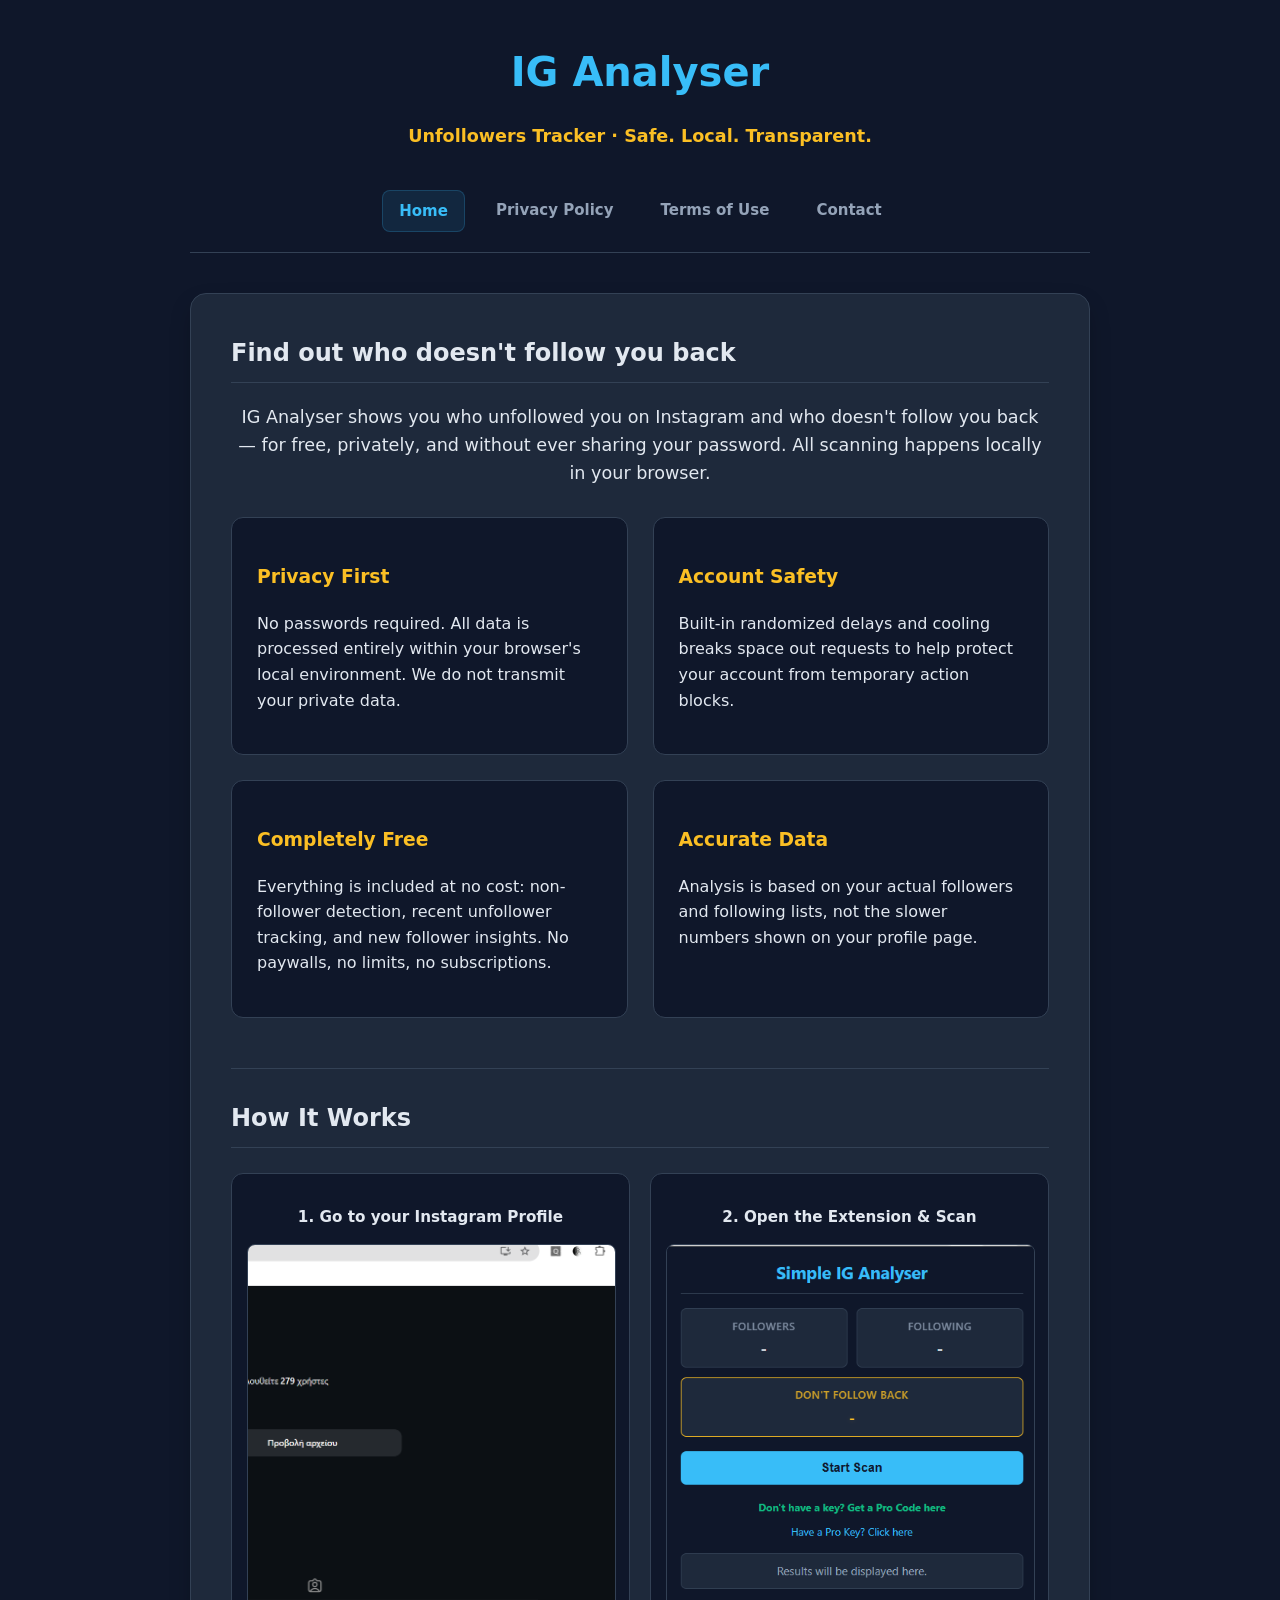
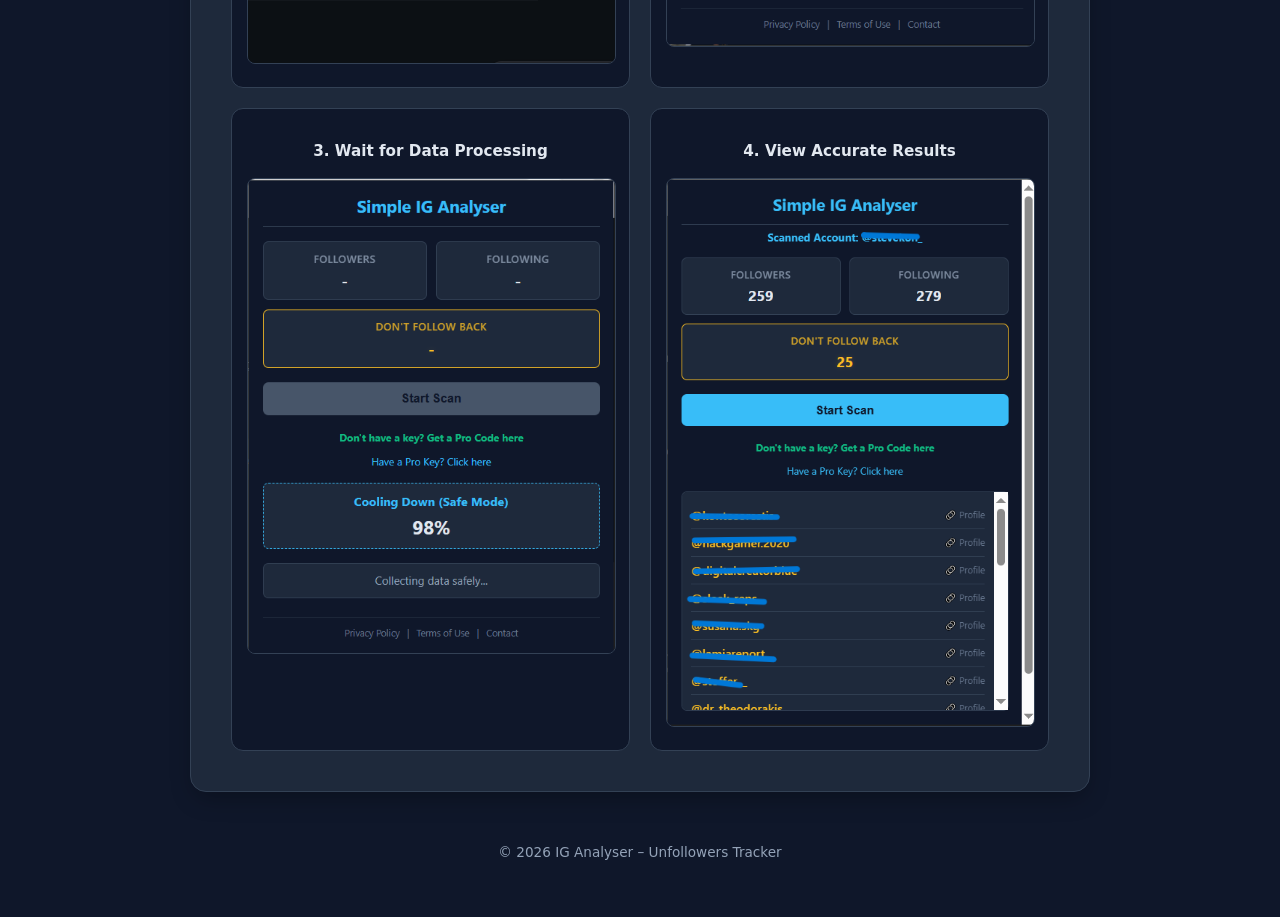
<file: index.html>
<!DOCTYPE html>
<html lang="en">

<head>
    <meta charset="UTF-8">
    <meta name="viewport" content="width=device-width, initial-scale=1.0">
    <title>IG Analyser – Unfollowers Tracker | Official Hub</title>
    <link rel="stylesheet" href="style.css">
    <link rel="icon" type="image/png" href="icon128.png?v=2">
</head>

<body>
    <div class="container">

        <header>
            <h1>IG Analyser</h1>
            <p class="tagline">Unfollowers Tracker · Safe. Local. Transparent.</p>
        </header>
        <nav class="top-nav">
            <a href="index.html" class="nav-link active">Home</a>
            <a href="policy.html" class="nav-link">Privacy Policy</a>
            <a href="terms.html" class="nav-link">Terms of Use</a>
            <a href="contact.html" class="nav-link">Contact</a>
        </nav>

        <section class="main-card">
            <h2>Find out who doesn't follow you back</h2>
            <p style="text-align: center; color: var(--text-main); font-size: 1.1em; margin-bottom: 30px;">
                IG Analyser shows you who unfollowed you on Instagram and who doesn't follow you back — for free,
                privately, and without ever sharing your password. All scanning happens locally in your browser.
            </p>

            <div class="features">
                <div class="feature-item">
                    <h3>Privacy First</h3>
                    <p>No passwords required. All data is processed entirely within your browser's local environment. We
                        do not transmit your private data.</p>
                </div>
                <div class="feature-item">
                    <h3>Account Safety</h3>
                    <p>Built-in randomized delays and cooling breaks space out requests to help protect your account
                        from temporary action blocks.</p>
                </div>
                <div class="feature-item">
                    <h3>Completely Free</h3>
                    <p>Everything is included at no cost: non-follower detection, recent unfollower tracking, and new
                        follower insights. No paywalls, no limits, no subscriptions.</p>
                </div>
                <div class="feature-item">
                    <h3>Accurate Data</h3>
                    <p>Analysis is based on your actual followers and following lists, not the slower numbers shown on
                        your profile page.</p>
                </div>
            </div>

            <div class="how-it-works">
                <h2>How It Works</h2>
                <div class="screenshot-grid">
                    <div class="step-card">
                        <p>1. Go to your Instagram Profile</p>
                        <img src="step1.png" alt="Navigate to Profile" class="screenshot-img">
                    </div>
                    <div class="step-card">
                        <p>2. Open the Extension & Scan</p>
                        <img src="step2.png" alt="Start Scan" class="screenshot-img">
                    </div>
                    <div class="step-card">
                        <p>3. Wait for Data Processing</p>
                        <img src="step3.png" alt="Processing" class="screenshot-img">
                    </div>
                    <div class="step-card">
                        <p>4. View Accurate Results</p>
                        <img src="step4.png" alt="Results" class="screenshot-img">
                    </div>
                </div>
            </div>

        </section>

        <footer>
            <p>© 2026 IG Analyser – Unfollowers Tracker</p>
        </footer>
    </div>
</body>

</html>
</file>
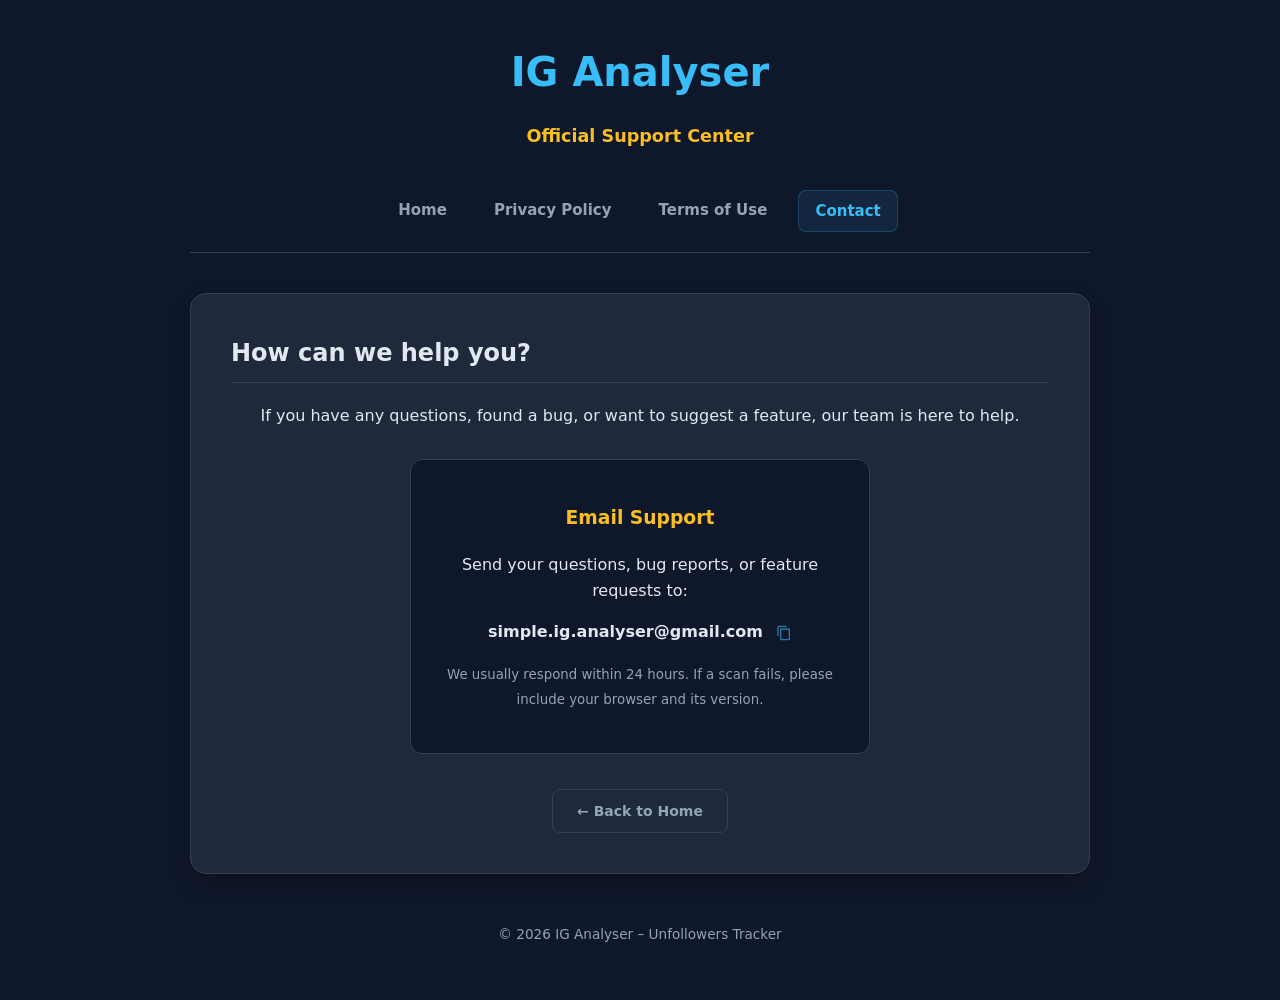
<file: contact.html>
<!DOCTYPE html>
<html lang="en">
<head>
    <meta charset="UTF-8">
    <meta name="viewport" content="width=device-width, initial-scale=1.0">
    <title>Contact & Support | IG Analyser – Unfollowers Tracker</title>
    <link rel="stylesheet" href="style.css">
    <link rel="icon" type="image/png" href="icon128.png?v=2">
    <svg style="display: none;">
        <symbol id="icon-copy" viewBox="0 0 24 24"><path d="M16 1H4c-1.1 0-2 .9-2 2v14h2V3h12V1zm3 4H8c-1.1 0-2 .9-2 2v14c0 1.1.9 2 2 2h11c1.1 0 2-.9 2-2V7c0-1.1-.9-2-2-2zm0 16H8V7h11v14z"/></symbol>
        <symbol id="icon-check" viewBox="0 0 24 24"><path d="M9 16.17L4.83 12l-1.42 1.41L9 19 21 7l-1.41-1.41L9 16.17z"/></symbol>
    </svg>
</head>
<body>
    <div class="container">


        <header>

            <h1>IG Analyser</h1>
            <p class="tagline">Official Support Center</p>
        </header>
         <nav class="top-nav">
            <a href="index.html" class="nav-link">Home</a>
            <a href="policy.html" class="nav-link">Privacy Policy</a>
            <a href="terms.html" class="nav-link">Terms of Use</a>
            <a href="contact.html" class="nav-link active">Contact</a>
        </nav>

        <section class="main-card">
            <h2>How can we help you?</h2>
            <p style="text-align: center; margin-bottom: 30px;">If you have any questions, found a bug, or want to suggest a feature, our team is here to help.</p>

            <div class="features" style="display: block; max-width: 460px; margin: 30px auto;">
                <div class="feature-item" style="text-align: center;">
                    <h3>Email Support</h3>
                    <p>Send your questions, bug reports, or feature requests to:</p>
                    <p>
                        <strong id="support-email">simple.ig.analyser@gmail.com</strong>
                        <button class="copy-btn" id="copy-email-btn" data-copy="simple.ig.analyser@gmail.com" title="Copy Email">
                            <svg class="copy-icon"><use href="#icon-copy"></use></svg>
                            <svg class="copy-check-icon"><use href="#icon-check"></use></svg>
                        </button>
                    </p>
                    <p><small style="color: var(--text-muted);">We usually respond within 24 hours. If a scan fails, please include your browser and its version.</small></p>
                </div>
            </div>

            <div class="action-group">
                <a href="index.html" class="btn btn-secondary">← Back to Home</a>
            </div>
        </section>

        <footer>
            <p>© 2026 IG Analyser – Unfollowers Tracker</p>
        </footer>
    </div>

    <script>
        document.addEventListener('DOMContentLoaded', () => {
            const copyBtn = document.getElementById('copy-email-btn');
            if(copyBtn) {
                const emailText = copyBtn.getAttribute('data-copy');
                copyBtn.addEventListener('click', () => {
                    navigator.clipboard.writeText(emailText).then(() => {
                        copyBtn.classList.add('copied');
                        setTimeout(() => { copyBtn.classList.remove('copied'); }, 1500);
                    });
                });
            }
        });
    </script>
</body>
</html>
</file>
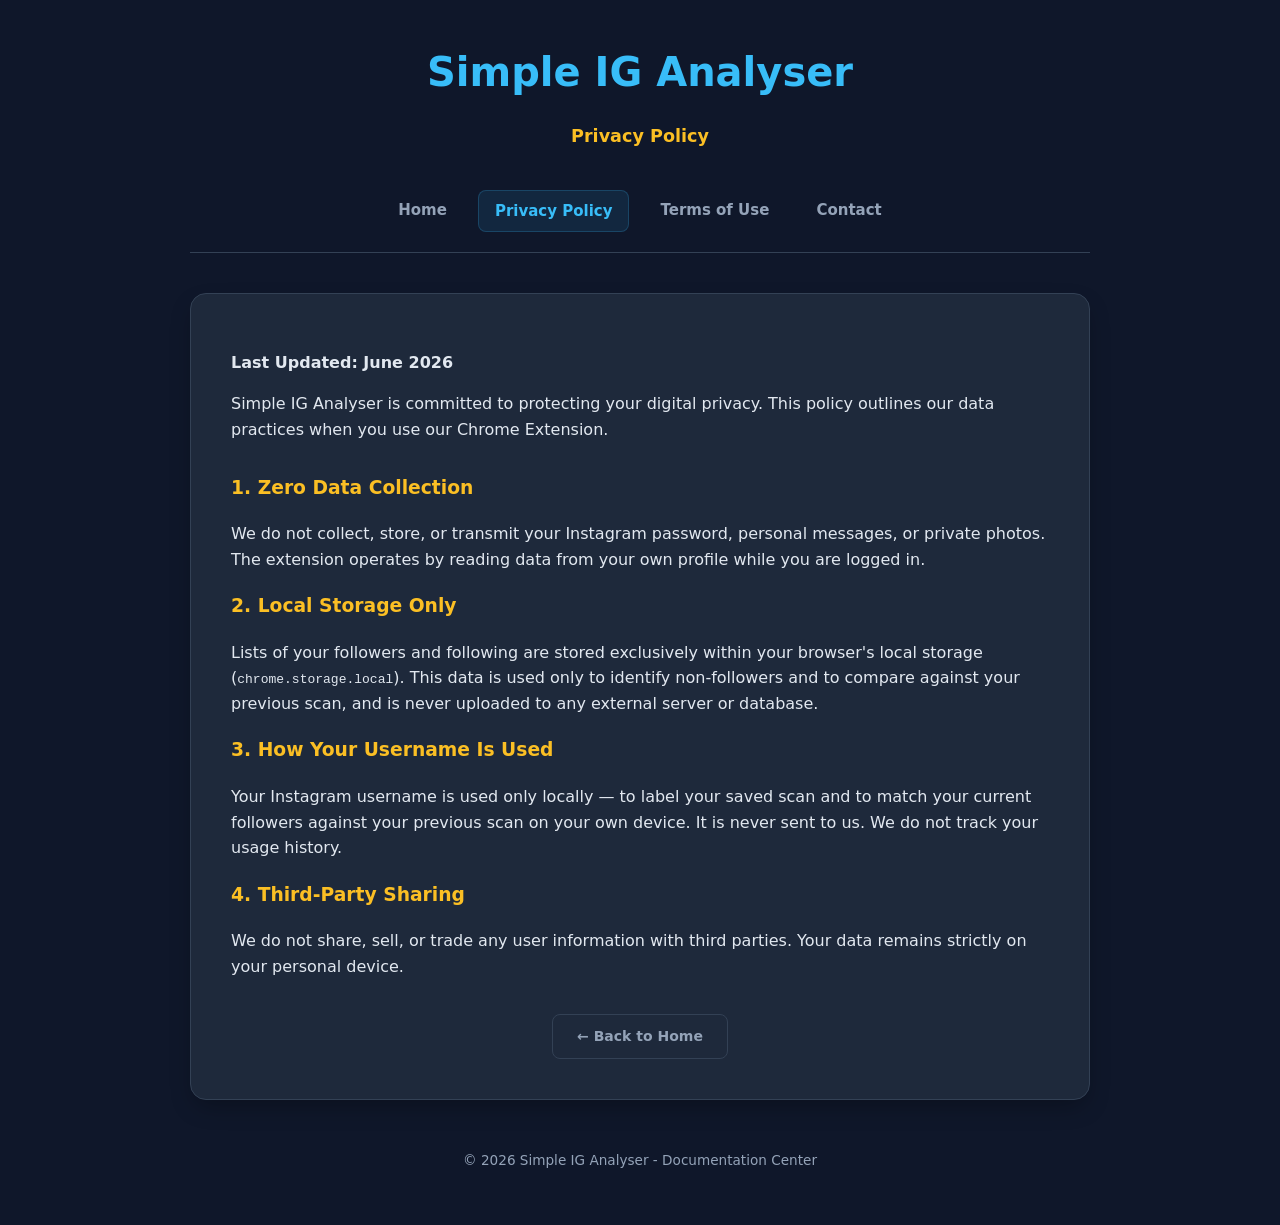
<file: policy.html>
<!DOCTYPE html>
<html lang="en">
<head>
    <meta charset="UTF-8">
    <meta name="viewport" content="width=device-width, initial-scale=1.0">
    <title>Privacy Policy | Simple IG Analyser</title>
    <link rel="stylesheet" href="style.css">
    <link rel="icon" type="image/png" href="icon128.png?v=2">
</head>
<body>
    <div class="container">
        

        <header>
            <h1>Simple IG Analyser</h1>
            <p class="tagline">Privacy Policy</p>
        </header>
        <nav class="top-nav">
            <a href="index.html" class="nav-link">Home</a>
            <a href="policy.html" class="nav-link active">Privacy Policy</a>
            <a href="terms.html" class="nav-link">Terms of Use</a>
            <a href="contact.html" class="nav-link">Contact</a>
        </nav>

        <section class="main-card">
            <p><strong>Last Updated: June 2026</strong></p>
            <p>Simple IG Analyser is committed to protecting your digital privacy. This policy outlines our data practices when you use our Chrome Extension.</p>
            
            <div class="features" style="display: block;">
                <h3>1. Zero Data Collection</h3>
                <p>We do not collect, store, or transmit your Instagram password, personal messages, or private photos. The extension operates by reading data from your own profile while you are logged in.</p>

                <h3>2. Local Storage Only</h3>
                <p>Lists of your followers and following are stored exclusively within your browser's local storage (<code>chrome.storage.local</code>). This data is used only to identify non-followers and to compare against your previous scan, and is never uploaded to any external server or database.</p>

                <h3>3. How Your Username Is Used</h3>
                <p>Your Instagram username is used only locally — to label your saved scan and to match your current followers against your previous scan on your own device. It is never sent to us. We do not track your usage history.</p>

                <h3>4. Third-Party Sharing</h3>
                <p>We do not share, sell, or trade any user information with third parties. Your data remains strictly on your personal device.</p>
            </div>

            <div class="action-group">
                <a href="index.html" class="btn btn-secondary">← Back to Home</a>
            </div>
        </section>

        <footer>
            <p>© 2026 Simple IG Analyser - Documentation Center</p>
        </footer>
    </div>
</body>
</html>
</file>
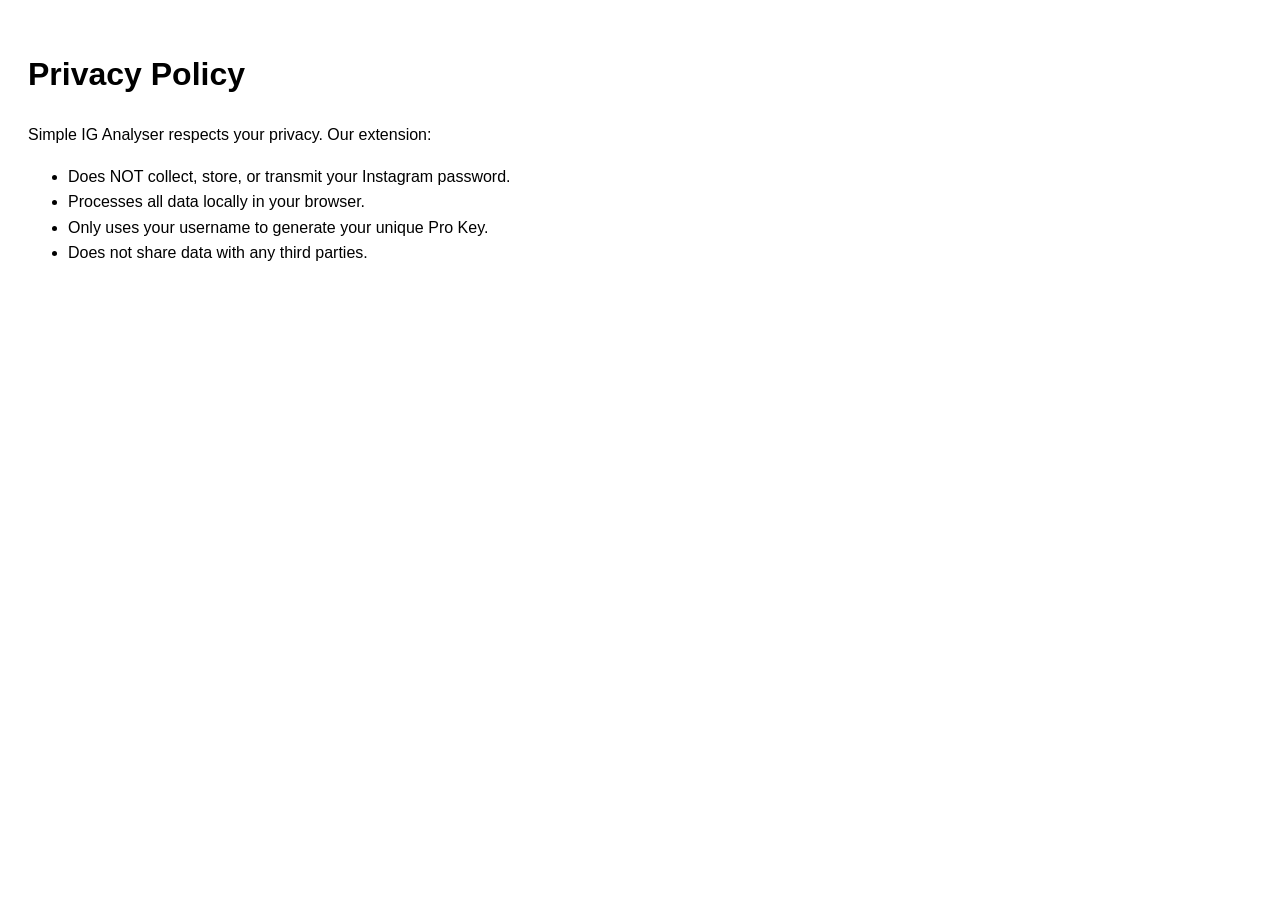
<file: privacy.html>
<!DOCTYPE html>
<html>
<head><meta charset="UTF-8"><title>Privacy Policy - Simple IG Analyser</title></head>
<body style="font-family: sans-serif; padding: 20px; line-height: 1.6;">
    <h1>Privacy Policy</h1>
    <p>Simple IG Analyser respects your privacy. Our extension:</p>
    <ul>
        <li>Does NOT collect, store, or transmit your Instagram password.</li>
        <li>Processes all data locally in your browser.</li>
        <li>Only uses your username to generate your unique Pro Key.</li>
        <li>Does not share data with any third parties.</li>
    </ul>
</body>
</html>
</file>
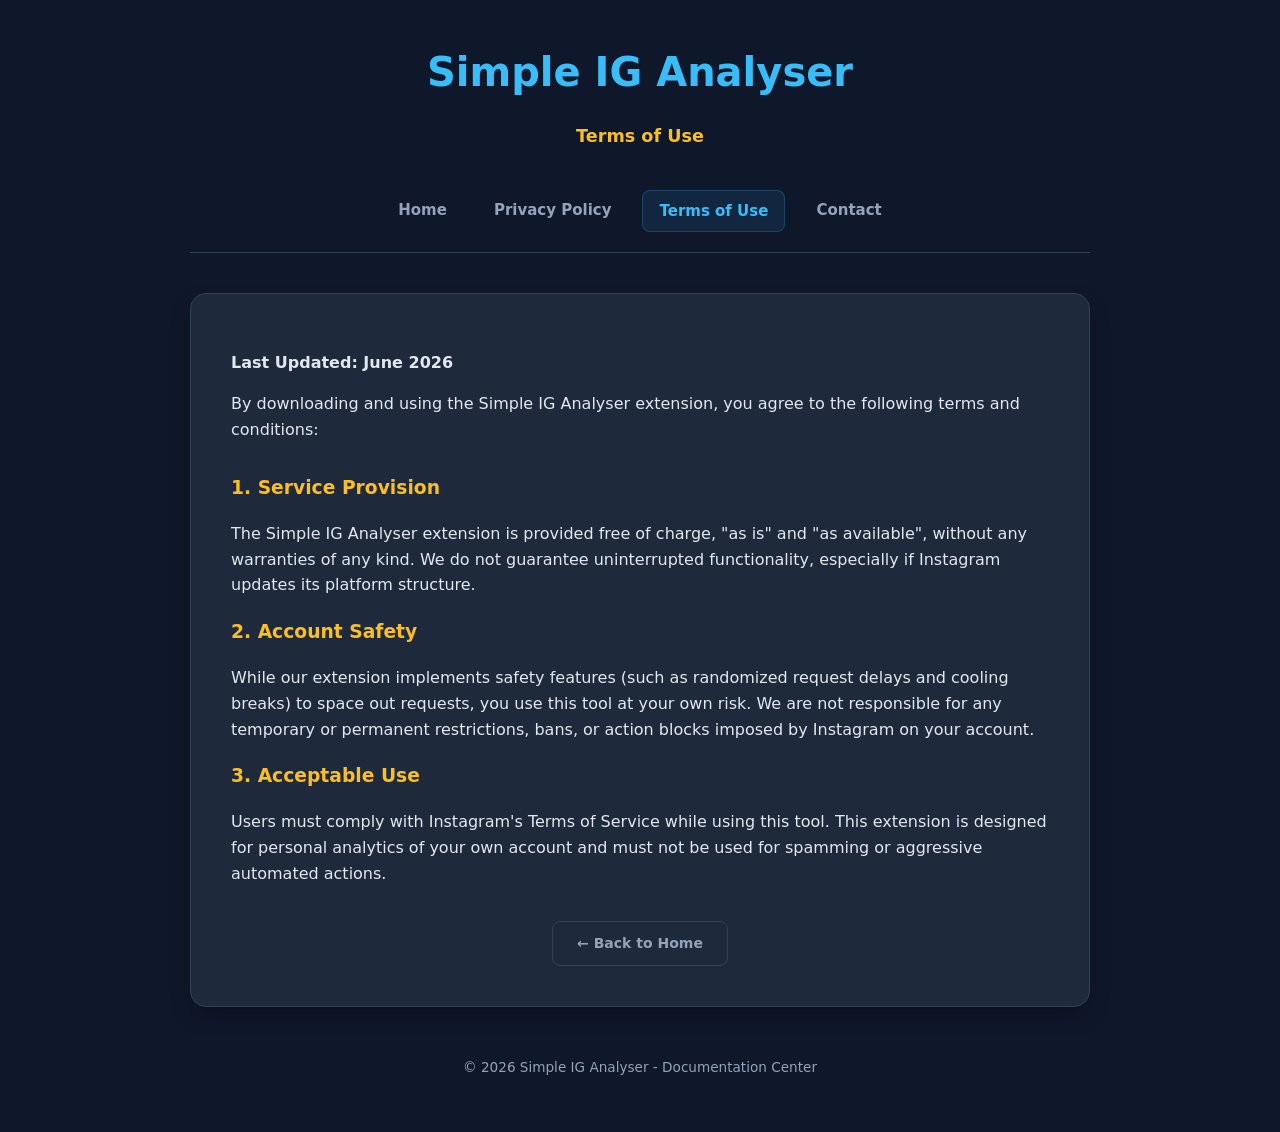
<file: terms.html>
<!DOCTYPE html>
<html lang="en">

<head>
    <meta charset="UTF-8">
    <meta name="viewport" content="width=device-width, initial-scale=1.0">
    <title>Terms of Use | Simple IG Analyser</title>
    <link rel="stylesheet" href="style.css">
    <link rel="icon" type="image/png" href="icon128.png?v=2">
</head>

<body>
    <div class="container">


        <header>

            <h1>Simple IG Analyser</h1>
            <p class="tagline">Terms of Use</p>
        </header>
        <nav class="top-nav">
            <a href="index.html" class="nav-link">Home</a>
            <a href="policy.html" class="nav-link">Privacy Policy</a>
            <a href="terms.html" class="nav-link active">Terms of Use</a>
            <a href="contact.html" class="nav-link">Contact</a>
        </nav>

        <section class="main-card">
            <p><strong>Last Updated: June 2026</strong></p>
            <p>By downloading and using the Simple IG Analyser extension, you agree to the following terms and
                conditions:</p>

            <div class="features" style="display: block;">
                <h3>1. Service Provision</h3>
                <p>The Simple IG Analyser extension is provided free of charge, "as is" and "as available", without any
                    warranties of any kind. We do not guarantee uninterrupted functionality, especially if Instagram
                    updates its platform structure.</p>

                <h3>2. Account Safety</h3>
                <p>While our extension implements safety features (such as randomized request delays and cooling breaks)
                    to space out requests, you use this tool at your own risk. We are not responsible for any temporary
                    or permanent restrictions, bans, or action blocks imposed by Instagram on your account.</p>

                <h3>3. Acceptable Use</h3>
                <p>Users must comply with Instagram's Terms of Service while using this tool. This extension is designed
                    for personal analytics of your own account and must not be used for spamming or aggressive automated
                    actions.</p>
            </div>

            <div class="action-group">
                <a href="index.html" class="btn btn-secondary">← Back to Home</a>
            </div>
        </section>

        <footer>
            <p>© 2026 Simple IG Analyser - Documentation Center</p>
        </footer>
    </div>
</body>

</html>
</file>
<file: style.css>
/* style.css - Simple IG Analyser Official Dark Theme v3.7 */
:root {
    --bg-main: #0f172a;
    --bg-card: #1e293b;
    --text-main: #e2e8f0;
    --text-muted: #94a3b8;
    --cyan: #38bdf8;
    --cyan-hover: #0ea5e9;
    --amber: #fbbf24;
    --border: #334155;
    --green-check: #10b981;
}

body {
    font-family: 'Segoe UI', system-ui, -apple-system, sans-serif;
    background-color: var(--bg-main);
    color: var(--text-main);
    line-height: 1.6;
    margin: 0;
    padding: 0;
    -webkit-font-smoothing: antialiased;
}

.container {
    max-width: 900px;
    margin: 0 auto;
    padding: 40px 20px;
}

/* Top Navigation Bar */
.top-nav {
    display: flex;
    justify-content: center;
    flex-wrap: wrap;
    gap: 15px;
    margin-bottom: 40px;
    border-bottom: 1px solid var(--border);
    padding-bottom: 20px;
}

.nav-link {
    color: var(--text-muted);
    text-decoration: none;
    font-weight: 600;
    font-size: 15px;
    padding: 8px 16px;
    border-radius: 8px;
    transition: 0.3s;
}

.nav-link:hover {
    color: var(--text-main);
    background-color: rgba(255, 255, 255, 0.05);
}

.nav-link.active {
    color: var(--cyan);
    background-color: rgba(56, 189, 248, 0.1);
    border: 1px solid rgba(56, 189, 248, 0.2);
}

header {
    text-align: center;
    margin-bottom: 40px;
}

.header-logo {
    width: 64px;
    height: 64px;
    margin-bottom: 10px;
}

h1 {
    color: var(--cyan);
    font-size: 2.5rem;
    margin-top: 0;
    margin-bottom: 5px;
    font-weight: 800;
}

.tagline {
    font-size: 1.1rem;
    color: var(--amber);
    font-weight: 600;
}

.main-card {
    background-color: var(--bg-card);
    padding: 40px;
    border-radius: 16px;
    box-shadow: 0 10px 25px -5px rgba(0, 0, 0, 0.3);
    border: 1px solid var(--border);
}

h2 {
    color: var(--text-main);
    border-bottom: 1px solid var(--border);
    padding-bottom: 10px;
    margin-top: 0;
}

h3 {
    color: var(--amber);
}

.features {
    display: grid;
    grid-template-columns: 1fr 1fr;
    gap: 25px;
    margin: 30px 0;
}

@media (max-width: 600px) {
    .features { grid-template-columns: 1fr; }
}

.feature-item {
    background: var(--bg-main);
    padding: 25px;
    border-radius: 12px;
    border: 1px solid var(--border);
    transition: 0.3s;
}

.feature-item:hover {
    border-color: var(--cyan);
}

/* Screenshot Grid */
.how-it-works {
    margin-top: 50px;
    border-top: 1px solid var(--border);
    padding-top: 30px;
}

.screenshot-grid {
    display: grid;
    grid-template-columns: repeat(2, 1fr);
    gap: 20px;
    margin-top: 25px;
}

@media (max-width: 600px) {
    .screenshot-grid { grid-template-columns: 1fr; }
}

.step-card {
    background: var(--bg-main);
    border: 1px solid var(--border);
    border-radius: 12px;
    padding: 15px;
    text-align: center;
}

.step-card p {
    font-size: 0.95rem;
    font-weight: 600;
    margin-bottom: 15px;
    color: var(--text-main);
}

.screenshot-img {
    max-width: 100%;
    border-radius: 8px;
    border: 1px solid var(--border);
}

.action-group {
    display: flex;
    gap: 15px;
    margin-top: 35px;
    justify-content: center;
}

.btn {
    padding: 10px 24px;
    border-radius: 8px;
    text-decoration: none;
    font-weight: 700;
    font-size: 14px;
    transition: 0.2s;
    cursor: pointer;
    border: none;
    display: inline-flex;
    align-items: center;
    justify-content: center;
}

.btn-secondary { 
    background-color: transparent;
    color: var(--text-muted);
    border: 1px solid var(--border);
}

.btn-secondary:hover { 
    border-color: var(--text-main);
    color: var(--text-main);
}

footer {
    margin-top: 50px;
    text-align: center;
    font-size: 0.85rem;
    color: var(--text-muted);
}

/* Copy Button Style */
.copy-btn {
    background: none; border: none; cursor: pointer; padding: 0; margin-left: 8px;
    display: inline-flex; align-items: center; vertical-align: middle;
    opacity: 0.6; transition: 0.2s;
}
.copy-btn:hover { opacity: 1; }
.copy-icon { width: 16px; height: 16px; fill: var(--cyan); display: block; }
.copy-check-icon { width: 16px; height: 16px; fill: var(--green-check); display: none; }
.copy-btn.copied .copy-icon { display: none; }
.copy-btn.copied .copy-check-icon { display: block; }
</file>
